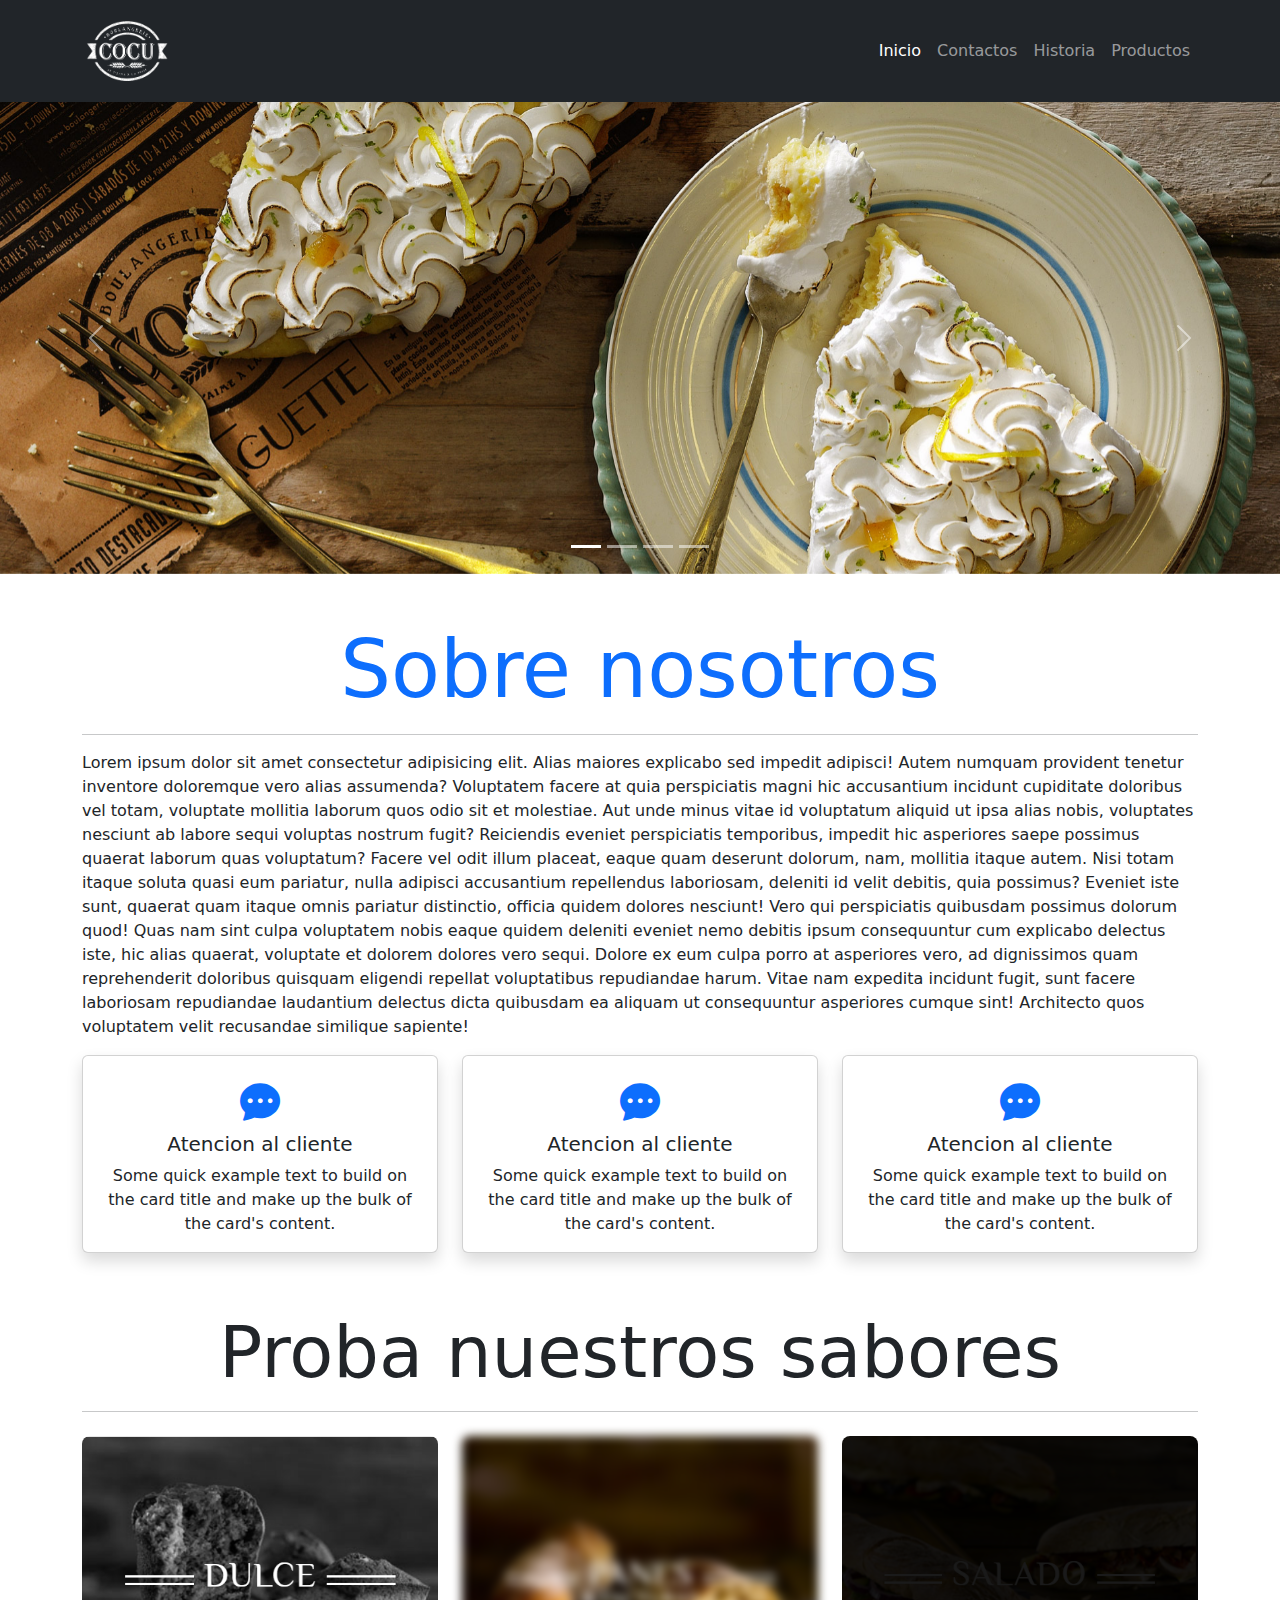
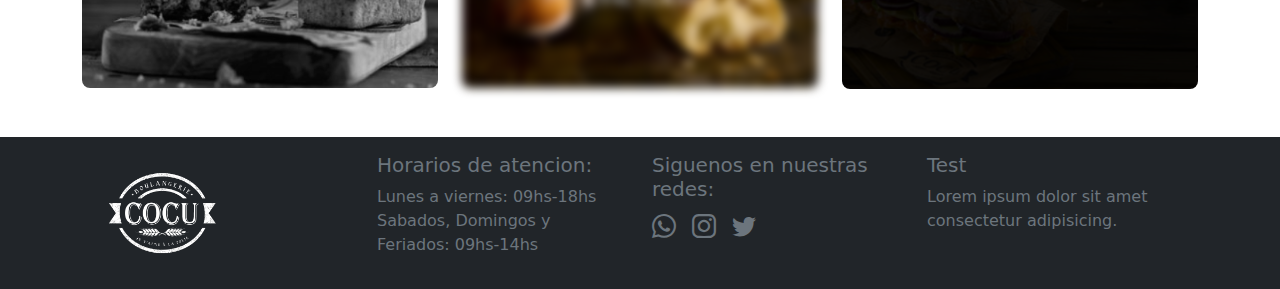
<file: index.html>
<!DOCTYPE html>
<html lang="es">
  <head>
    <meta charset="UTF-8" />
    <meta http-equiv="X-UA-Compatible" content="IE=edge" />
    <meta name="viewport" content="width=device-width, initial-scale=1.0" />
    <meta name="author" content="Tomas Budeguer" />
    <meta name="keywords" content="pan, facturas, tortillas, Cocu" />
    <meta name="description" content="Panaderia Cocu" />
    <link rel="stylesheet" href="css/bootstrap.min.css" />
    <link
      rel="stylesheet"
      href="https://cdn.jsdelivr.net/npm/bootstrap-icons@1.8.3/font/bootstrap-icons.css"
    />
    <link rel="stylesheet" href="css/style.css" />
    <title>Panaderia Cocu</title>
  </head>
  <body>
    <header>
      <nav class="navbar navbar-expand-lg bg-dark navbar-dark">
        <div class="container">
          <a class="navbar-brand" href="index.html">
            <img
              src="img/cocu_logo-450.png"
              alt="logo de la panaderia"
              width="90px"
            />
          </a>
          <button
            class="navbar-toggler"
            type="button"
            data-bs-toggle="collapse"
            data-bs-target="#navbarSupportedContent"
            aria-controls="navbarSupportedContent"
            aria-expanded="false"
            aria-label="Toggle navigation"
          >
            <span class="navbar-toggler-icon"></span>
          </button>
          <div class="collapse navbar-collapse" id="navbarSupportedContent">
            <ul class="navbar-nav ms-auto mb-2 mb-lg-0">
              <li class="nav-item">
                <a class="nav-link active" aria-current="page" href="index.html"
                  >Inicio</a
                >
              </li>
              <li class="nav-item">
                <a class="nav-link" href="pages/contactos.html">Contactos</a>
              </li>
              <li class="nav-item">
                <a class="nav-link" href="pages/historia.html">Historia</a>
              </li>
              <li class="nav-item">
                <a class="nav-link" href="pages/productos.html">Productos</a>
              </li>
            </ul>
          </div>
        </div>
      </nav>
    </header>

    <main>
      <section>
        <div
          id="sliderPanaderiaCocu"
          class="carousel slide"
          data-bs-ride="true"
        >
          <div class="carousel-indicators">
            <button
              type="button"
              data-bs-target="#sliderPanaderiaCocu"
              data-bs-slide-to="0"
              class="active"
              aria-current="true"
              aria-label="Slide 1"
            ></button>
            <button
              type="button"
              data-bs-target="#sliderPanaderiaCocu"
              data-bs-slide-to="1"
              aria-label="Slide 2"
            ></button>
            <button
              type="button"
              data-bs-target="#sliderPanaderiaCocu"
              data-bs-slide-to="2"
              aria-label="Slide 3"
            ></button>
            <button
              type="button"
              data-bs-target="#sliderPanaderiaCocu"
              data-bs-slide-to="3"
              aria-label="Slide 4"
            ></button>
          </div>
          <div class="carousel-inner">
            <div class="carousel-item active">
              <img
                src="img/slider_201603_lemonpie.jpg"
                class="d-block w-100 bannerPanaderia"
                alt="lemon pie"
              />
            </div>
            <div class="carousel-item">
              <img
                src="img/slider_201603_painchoco.jpg"
                class="d-block w-100 bannerPanaderia"
                alt="Medialunas"
              />
            </div>
            <div class="carousel-item">
              <img
                src="img/slider_201603_sandwich.jpg"
                class="d-block w-100 bannerPanaderia"
                alt="sandwich"
              />
            </div>
            <div class="carousel-item">
              <img
                src="img/slider_201603_painchoco.jpg"
                class="d-block w-100 bannerPanaderia"
                alt="Medialunas"
              />
            </div>
          </div>
          <button
            class="carousel-control-prev"
            type="button"
            data-bs-target="#sliderPanaderiaCocu"
            data-bs-slide="prev"
          >
            <span class="carousel-control-prev-icon" aria-hidden="true"></span>
            <span class="visually-hidden">Previous</span>
          </button>
          <button
            class="carousel-control-next"
            type="button"
            data-bs-target="#sliderPanaderiaCocu"
            data-bs-slide="next"
          >
            <span class="carousel-control-next-icon" aria-hidden="true"></span>
            <span class="visually-hidden">Next</span>
          </button>
        </div>
      </section>
      <section class="my-5 container">
        <h1 class="display-1 text-center text-primary">Sobre nosotros</h1>
        <hr />
        <p>
          Lorem ipsum dolor sit amet consectetur adipisicing elit. Alias maiores
          explicabo sed impedit adipisci! Autem numquam provident tenetur
          inventore doloremque vero alias assumenda? Voluptatem facere at quia
          perspiciatis magni hic accusantium incidunt cupiditate doloribus vel
          totam, voluptate mollitia laborum quos odio sit et molestiae. Aut unde
          minus vitae id voluptatum aliquid ut ipsa alias nobis, voluptates
          nesciunt ab labore sequi voluptas nostrum fugit? Reiciendis eveniet
          perspiciatis temporibus, impedit hic asperiores saepe possimus quaerat
          laborum quas voluptatum? Facere vel odit illum placeat, eaque quam
          deserunt dolorum, nam, mollitia itaque autem. Nisi totam itaque soluta
          quasi eum pariatur, nulla adipisci accusantium repellendus laboriosam,
          deleniti id velit debitis, quia possimus? Eveniet iste sunt, quaerat
          quam itaque omnis pariatur distinctio, officia quidem dolores
          nesciunt! Vero qui perspiciatis quibusdam possimus dolorum quod! Quas
          nam sint culpa voluptatem nobis eaque quidem deleniti eveniet nemo
          debitis ipsum consequuntur cum explicabo delectus iste, hic alias
          quaerat, voluptate et dolorem dolores vero sequi. Dolore ex eum culpa
          porro at asperiores vero, ad dignissimos quam reprehenderit doloribus
          quisquam eligendi repellat voluptatibus repudiandae harum. Vitae nam
          expedita incidunt fugit, sunt facere laboriosam repudiandae laudantium
          delectus dicta quibusdam ea aliquam ut consequuntur asperiores cumque
          sint! Architecto quos voluptatem velit recusandae similique sapiente!
        </p>
        <article class="row">
          <aside class="col-sm-12 col-md-4 mb-2">
            <div class="card text-center shadow">
              <div class="card-body">
                <i class="bi bi-chat-dots-fill text-primary fs-1"></i>
                <h5 class="card-title">Atencion al cliente</h5>
                <p class="card-text">
                  Some quick example text to build on the card title and make up
                  the bulk of the card's content.
                </p>
              </div>
            </div>
          </aside>
          <aside class="col-sm-12 col-md-4 mb-2">
            <div class="card text-center shadow">
              <div class="card-body">
                <i class="bi bi-chat-dots-fill text-primary fs-1"></i>
                <h5 class="card-title">Atencion al cliente</h5>
                <p class="card-text">
                  Some quick example text to build on the card title and make up
                  the bulk of the card's content.
                </p>
              </div>
            </div>
          </aside>
          <aside class="col-sm-12 col-md-4 mb-2">
            <div class="card text-center shadow">
              <div class="card-body">
                <i class="bi bi-chat-dots-fill text-primary fs-1"></i>
                <h5 class="card-title">Atencion al cliente</h5>
                <p class="card-text">
                  Some quick example text to build on the card title and make up
                  the bulk of the card's content.
                </p>
              </div>
            </div>
          </aside>
        </article>
      </section>
      <section class="container my-5">
        <h2 class="display-2 text-center">Proba nuestros sabores</h2>
        <hr />
        <article class="row mt-4">
          <aside class="col-sm-12 col-md-6 col-lg-4">
            <img
              src="img/dulce.png"
              alt="Dulces"
              class="w-100 rounded-3 filtroImagen1"
            />
          </aside>
          <aside class="col-sm-12 col-md-6 col-lg-4">
            <img
              src="img/panyfactura.png"
              alt="Pan y facturas"
              class="w-100 rounded-3 filtroImagen2"
            />
          </aside>
          <aside class="col-sm-12 col-md-6 col-lg-4">
            <img
              src="img/salado.png"
              alt="salado"
              class="w-100 rounded-3 filtroImagen3"
            />
          </aside>
        </article>
      </section>
    </main>

    <footer class="bg-dark py-3 mt-5">
      <section class="container">
        <article class="row mx-2 justify-content-between text-secondary">
          <div
            class="col-12 col-md-6 col-lg-3 d-flex align-items-center justify-content-center justify-content-md-start"
          >
            <img
              class=""
              src="img/cocu_logo-450.png"
              width="120px"
              alt="logo de la empresa"
            />
          </div>
          <div class="col-12 col-md-6 col-lg-3">
            <h5 class="text-secondary">Horarios de atencion:</h5>
            <ul class="text-secondary">
              <li>Lunes a viernes: 09hs-18hs</li>
              <li>Sabados, Domingos y Feriados: 09hs-14hs</li>
            </ul>
          </div>
          <div class="col-12 col-md-6 col-lg-3">
            <h5 class="text-secondary">Siguenos en nuestras redes:</h5>
            <div
              class="d-flex justify-content-center justify-content-md-start justify-content-lg-start"
            >
              <a href="#" class="text-secondary"
                ><i class="bi bi-whatsapp fs-4"></i
              ></a>
              <a href="#" class="text-secondary"
                ><i class="bi bi-instagram fs-4 mx-3"></i
              ></a>
              <a href="#" class="text-secondary"
                ><i class="bi bi-twitter fs-4"></i
              ></a>
            </div>
          </div>
          <div class="col-12 col-md-6 col-lg-3">
            <h5>Test</h5>
            <p>Lorem ipsum dolor sit amet consectetur adipisicing.</p>
          </div>
        </article>
      </section>
    </footer>
    <script src="js/bootstrap.min.js"></script>
  </body>
</html>
</file>
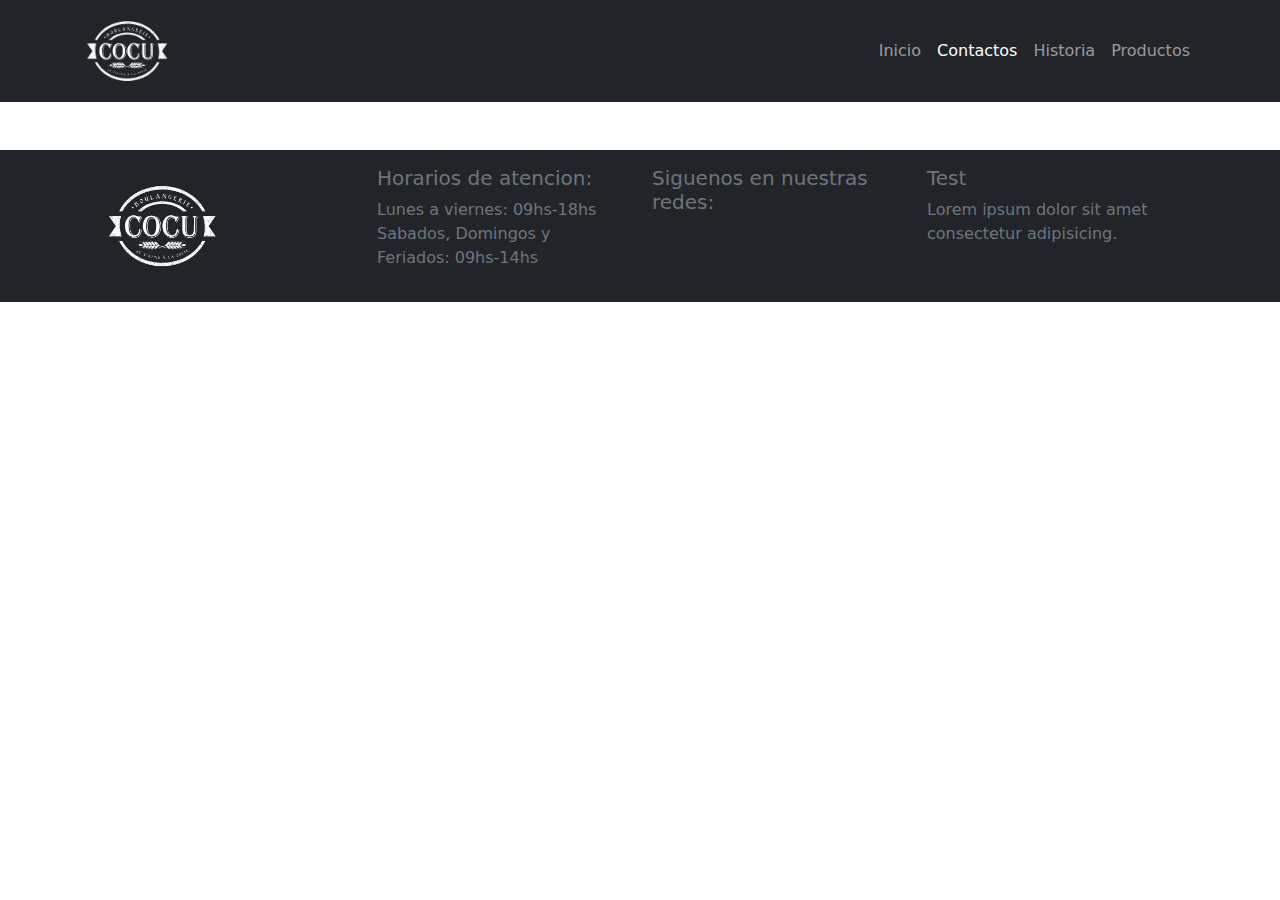
<file: pages/contactos.html>
<!DOCTYPE html>
<html lang="es">
  <head>
    <meta charset="UTF-8" />
    <meta http-equiv="X-UA-Compatible" content="IE=edge" />
    <meta name="viewport" content="width=device-width, initial-scale=1.0" />
    <meta name="author" content="Tomas Budeguer" />
    <meta name="keywords" content="pan, facturas, tortillas, Cocu" />
    <meta name="description" content="Panaderia Cocu" />
    <link rel="stylesheet" href="../css/bootstrap.min.css" />
    <link rel="stylesheet" href="../css/style.css" />
    <title>Panaderia Cocu</title>
  </head>
  <body>
    <header>
      <nav class="navbar navbar-expand-lg bg-dark navbar-dark">
        <div class="container">
          <a class="navbar-brand" href="../index.html">
            <img
              src="../img/cocu_logo-450.png"
              alt="logo de la panaderia"
              width="90px"
            />
          </a>
          <button
            class="navbar-toggler"
            type="button"
            data-bs-toggle="collapse"
            data-bs-target="#navbarSupportedContent"
            aria-controls="navbarSupportedContent"
            aria-expanded="false"
            aria-label="Toggle navigation"
          >
            <span class="navbar-toggler-icon"></span>
          </button>
          <div class="collapse navbar-collapse" id="navbarSupportedContent">
            <ul class="navbar-nav ms-auto mb-2 mb-lg-0">
              <li class="nav-item">
                <a class="nav-link" aria-current="page" href="../index.html"
                  >Inicio</a
                >
              </li>
              <li class="nav-item">
                <a
                  class="nav-link active"
                  aria-current="page"
                  href="contactos.html"
                  >Contactos</a
                >
              </li>
              <li class="nav-item">
                <a class="nav-link" href="historia.html">Historia</a>
              </li>
              <li class="nav-item">
                <a class="nav-link" href="productos.html">Productos</a>
              </li>
            </ul>
          </div>
        </div>
      </nav>
    </header>

    <main></main>

    <footer class="bg-dark py-3 mt-5">
      <section class="container">
        <article class="row mx-2 justify-content-between text-secondary">
          <div
            class="col-12 col-md-6 col-lg-3 d-flex align-items-center justify-content-center justify-content-md-start"
          >
            <img
              class=""
              src="../img/cocu_logo-450.png"
              width="120px"
              alt="logo de la empresa"
            />
          </div>
          <div class="col-12 col-md-6 col-lg-3">
            <h5 class="text-secondary">Horarios de atencion:</h5>
            <ul class="text-secondary">
              <li>Lunes a viernes: 09hs-18hs</li>
              <li>Sabados, Domingos y Feriados: 09hs-14hs</li>
            </ul>
          </div>
          <div class="col-12 col-md-6 col-lg-3">
            <h5 class="text-secondary">Siguenos en nuestras redes:</h5>
            <div
              class="d-flex justify-content-center justify-content-md-start justify-content-lg-start"
            >
              <a href="#" class="text-secondary"
                ><i class="bi bi-whatsapp fs-4"></i
              ></a>
              <a href="#" class="text-secondary"
                ><i class="bi bi-instagram fs-4 mx-3"></i
              ></a>
              <a href="#" class="text-secondary"
                ><i class="bi bi-twitter fs-4"></i
              ></a>
            </div>
          </div>
          <div class="col-12 col-md-6 col-lg-3">
            <h5>Test</h5>
            <p>Lorem ipsum dolor sit amet consectetur adipisicing.</p>
          </div>
        </article>
      </section>
    </footer>
    <script src="../js/bootstrap.min.js"></script>
  </body>
</html>
</file>
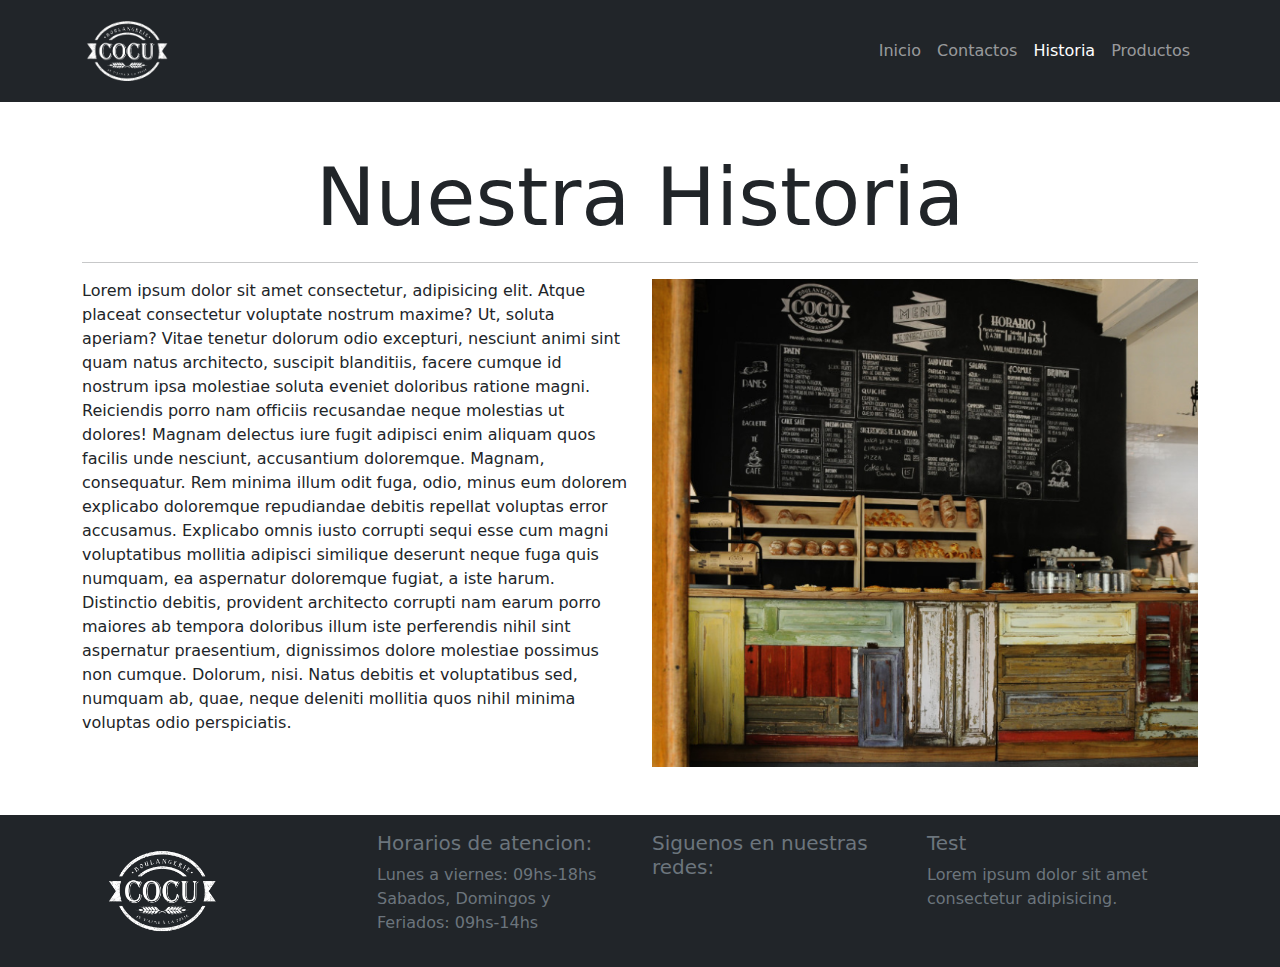
<file: pages/historia.html>
<!DOCTYPE html>
<html lang="es">
  <head>
    <meta charset="UTF-8" />
    <meta http-equiv="X-UA-Compatible" content="IE=edge" />
    <meta name="viewport" content="width=device-width, initial-scale=1.0" />
    <meta name="author" content="Tomas Budeguer" />
    <meta name="keywords" content="pan, facturas, tortillas, Cocu" />
    <meta name="description" content="Panaderia Cocu" />
    <link rel="stylesheet" href="../css/bootstrap.min.css" />
    <link rel="stylesheet" href="../css/style.css" />
    <title>Panaderia Cocu</title>
  </head>
  <body>
    <header>
      <nav class="navbar navbar-expand-lg bg-dark navbar-dark">
        <div class="container">
          <a class="navbar-brand" href="../index.html">
            <img
              src="../img/cocu_logo-450.png"
              alt="logo de la panaderia"
              width="90px"
            />
          </a>
          <button
            class="navbar-toggler"
            type="button"
            data-bs-toggle="collapse"
            data-bs-target="#navbarSupportedContent"
            aria-controls="navbarSupportedContent"
            aria-expanded="false"
            aria-label="Toggle navigation"
          >
            <span class="navbar-toggler-icon"></span>
          </button>
          <div class="collapse navbar-collapse" id="navbarSupportedContent">
            <ul class="navbar-nav ms-auto mb-2 mb-lg-0">
              <li class="nav-item">
                <a class="nav-link" href="../index.html">Inicio</a>
              </li>
              <li class="nav-item">
                <a class="nav-link" href="contactos.html">Contactos</a>
              </li>
              <li class="nav-item">
                <a
                  class="nav-link active"
                  aria-current="page"
                  href="historia.html"
                  >Historia</a
                >
              </li>
              <li class="nav-item">
                <a class="nav-link" href="productos.html">Productos</a>
              </li>
            </ul>
          </div>
        </div>
      </nav>
    </header>

    <main class="container my-5">
      <section>
        <h1 class="display-1 text-center">Nuestra Historia</h1>
        <hr />
        <article class="row">
          <aside class="col-sm-12 col-md-6">
            <p>
              Lorem ipsum dolor sit amet consectetur, adipisicing elit. Atque
              placeat consectetur voluptate nostrum maxime? Ut, soluta aperiam?
              Vitae tenetur dolorum odio excepturi, nesciunt animi sint quam
              natus architecto, suscipit blanditiis, facere cumque id nostrum
              ipsa molestiae soluta eveniet doloribus ratione magni. Reiciendis
              porro nam officiis recusandae neque molestias ut dolores! Magnam
              delectus iure fugit adipisci enim aliquam quos facilis unde
              nesciunt, accusantium doloremque. Magnam, consequatur. Rem minima
              illum odit fuga, odio, minus eum dolorem explicabo doloremque
              repudiandae debitis repellat voluptas error accusamus. Explicabo
              omnis iusto corrupti sequi esse cum magni voluptatibus mollitia
              adipisci similique deserunt neque fuga quis numquam, ea aspernatur
              doloremque fugiat, a iste harum. Distinctio debitis, provident
              architecto corrupti nam earum porro maiores ab tempora doloribus
              illum iste perferendis nihil sint aspernatur praesentium,
              dignissimos dolore molestiae possimus non cumque. Dolorum, nisi.
              Natus debitis et voluptatibus sed, numquam ab, quae, neque
              deleniti mollitia quos nihil minima voluptas odio perspiciatis.
            </p>
          </aside>
          <aside class="col-sm-12 col-md-6">
            <img src="../img/historia.png" alt="panaderia cocu" class="w-100">
          </aside>
        </article>
      </section>
    </main>

    <footer class="bg-dark py-3 mt-5">
      <section class="container">
        <article class="row mx-2 justify-content-between text-secondary">
          <div
            class="col-12 col-md-6 col-lg-3 d-flex align-items-center justify-content-center justify-content-md-start"
          >
            <img
              class=""
              src="../img/cocu_logo-450.png"
              width="120px"
              alt="logo de la empresa"
            />
          </div>
          <div class="col-12 col-md-6 col-lg-3">
            <h5 class="text-secondary">Horarios de atencion:</h5>
            <ul class="text-secondary">
              <li>Lunes a viernes: 09hs-18hs</li>
              <li>Sabados, Domingos y Feriados: 09hs-14hs</li>
            </ul>
          </div>
          <div class="col-12 col-md-6 col-lg-3">
            <h5 class="text-secondary">Siguenos en nuestras redes:</h5>
            <div
              class="d-flex justify-content-center justify-content-md-start justify-content-lg-start"
            >
              <a href="#" class="text-secondary"
                ><i class="bi bi-whatsapp fs-4"></i
              ></a>
              <a href="#" class="text-secondary"
                ><i class="bi bi-instagram fs-4 mx-3"></i
              ></a>
              <a href="#" class="text-secondary"
                ><i class="bi bi-twitter fs-4"></i
              ></a>
            </div>
          </div>
          <div class="col-12 col-md-6 col-lg-3">
            <h5>Test</h5>
            <p>Lorem ipsum dolor sit amet consectetur adipisicing.</p>
          </div>
        </article>
      </section>
    </footer>
    <script src="../js/bootstrap.min.js"></script>
  </body>
</html>
</file>
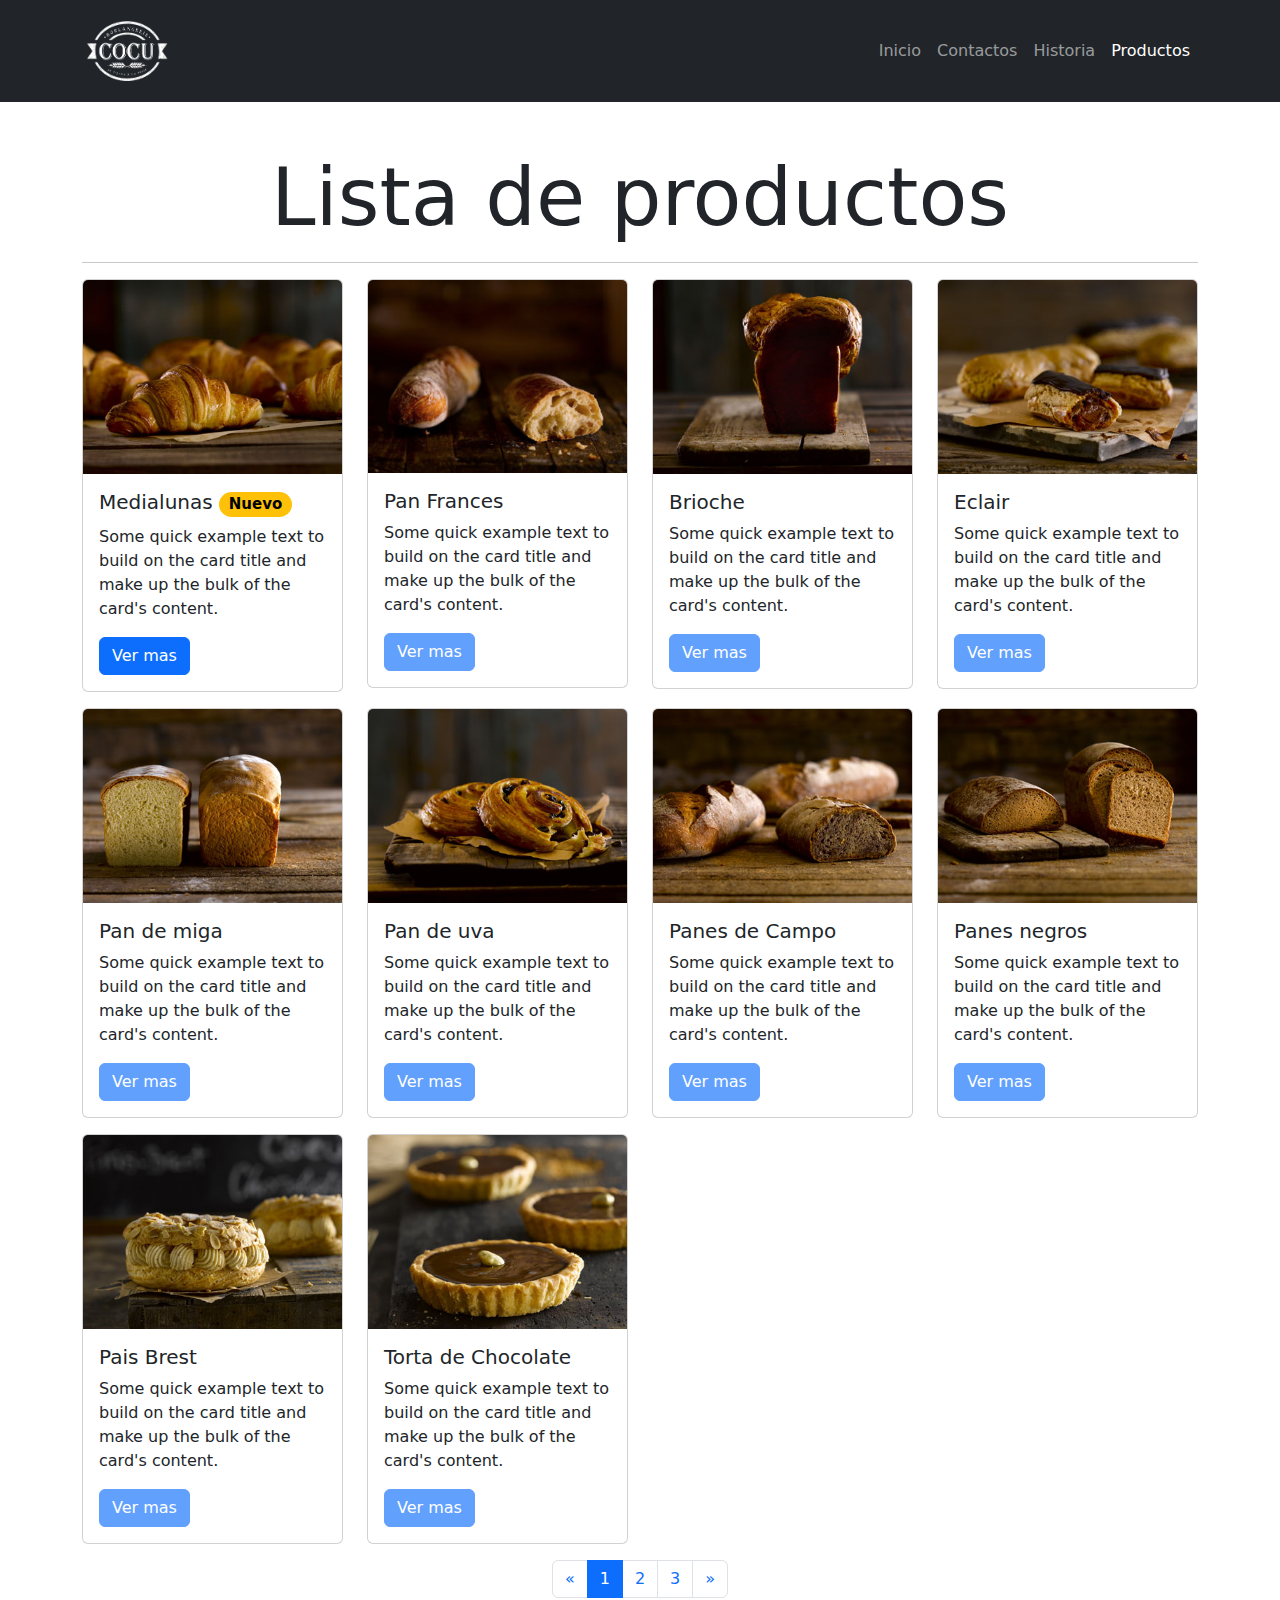
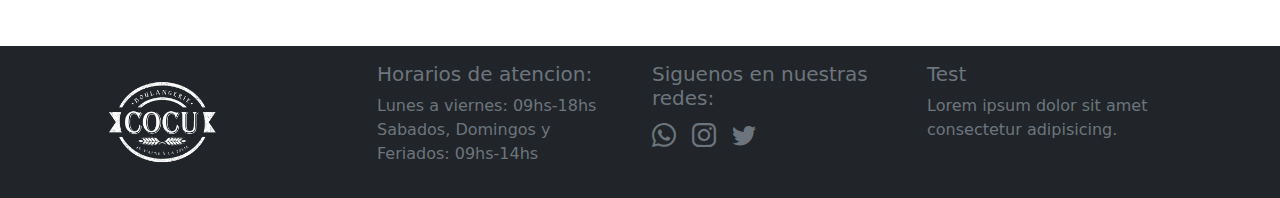
<file: pages/productos.html>
<!DOCTYPE html>
<html lang="es">
  <head>
    <meta charset="UTF-8" />
    <meta http-equiv="X-UA-Compatible" content="IE=edge" />
    <meta name="viewport" content="width=device-width, initial-scale=1.0" />
    <meta name="author" content="Tomas Budeguer" />
    <meta name="keywords" content="pan, facturas, tortillas, Cocu" />
    <meta name="description" content="Panaderia Cocu" />
    <link rel="stylesheet" href="../css/bootstrap.min.css" />
    <link
      rel="stylesheet"
      href="https://cdn.jsdelivr.net/npm/bootstrap-icons@1.8.3/font/bootstrap-icons.css"
    />
    <link rel="stylesheet" href="../css/style.css" />
    <title>Panaderia Cocu</title>
  </head>
  <body>
    <header>
      <nav class="navbar navbar-expand-lg bg-dark navbar-dark">
        <div class="container">
          <a class="navbar-brand" href="../index.html">
            <img
              src="../img/cocu_logo-450.png"
              alt="logo de la panaderia"
              width="90px"
            />
          </a>
          <button
            class="navbar-toggler"
            type="button"
            data-bs-toggle="collapse"
            data-bs-target="#navbarSupportedContent"
            aria-controls="navbarSupportedContent"
            aria-expanded="false"
            aria-label="Toggle navigation"
          >
            <span class="navbar-toggler-icon"></span>
          </button>
          <div class="collapse navbar-collapse" id="navbarSupportedContent">
            <ul class="navbar-nav ms-auto mb-2 mb-lg-0">
              <li class="nav-item">
                <a class="nav-link" href="../index.html">Inicio</a>
              </li>
              <li class="nav-item">
                <a class="nav-link" href="contactos.html">Contactos</a>
              </li>
              <li class="nav-item">
                <a class="nav-link" href="historia.html">Historia</a>
              </li>
              <li class="nav-item">
                <a
                  class="nav-link active"
                  aria-current="page"
                  href="productos.html"
                  >Productos</a
                >
              </li>
            </ul>
          </div>
        </div>
      </nav>
    </header>

    <main class="container my-5">
      <section>
        <h1 class="display-1 text-center">Lista de productos</h1>
        <hr />
        <article class="row">
          <aside class="col-sm-12 col-md-4 col-lg-3 mb-3">
            <div class="card">
              <img
                src="../img/productos/Croissant_00018_portfolio1.jpg"
                class="card-img-top"
                alt="croissant"
              />
              <div class="card-body">
                <h5 class="card-title">Medialunas <span class="badge rounded-pill text-bg-warning"> Nuevo</span></h5>
                <p class="card-text">
                  Some quick example text to build on the card title and make up
                  the bulk of the card's content.
                </p>
                <button class="btn btn-primary" type="button" data-bs-toggle="modal" data-bs-target="#modalProducto">Ver mas</button>
              </div>
            </div>
          </aside>
          <aside class="col-sm-12 col-md-4 col-lg-3 mb-3">
            <div class="card">
              <img
                src="../img/productos/pan.jpg"
                class="card-img-top"
                alt="pan frances"
              />
              <div class="card-body">
                <h5 class="card-title">Pan Frances</h5>
                <p class="card-text">
                  Some quick example text to build on the card title and make up
                  the bulk of the card's content.
                </p>
                <button class="btn btn-primary disabled" type="button">
                  Ver mas
                </button>
              </div>
            </div>
          </aside>
          <aside class="col-sm-12 col-md-4 col-lg-3 mb-3">
            <div class="card">
              <img
                src="../img/productos/Brioche-larga-oscura_00059_portfolio1.jpg"
                class="card-img-top"
                alt="Brioche"
              />
              <div class="card-body">
                <h5 class="card-title">Brioche</h5>
                <p class="card-text">
                  Some quick example text to build on the card title and make up
                  the bulk of the card's content.
                </p>
                <button class="btn btn-primary disabled" type="button">
                  Ver mas
                </button>
              </div>
            </div>
          </aside>
          <aside class="col-sm-12 col-md-4 col-lg-3 mb-3">
            <div class="card">
              <img
                src="../img/productos/Eclair_00118_portfolio1.jpg"
                class="card-img-top"
                alt="Eclair"
              />
              <div class="card-body">
                <h5 class="card-title">Eclair</h5>
                <p class="card-text">
                  Some quick example text to build on the card title and make up
                  the bulk of the card's content.
                </p>
                <button class="btn btn-primary disabled" type="button">
                  Ver mas
                </button>
              </div>
            </div>
          </aside>
          <aside class="col-sm-12 col-md-4 col-lg-3 mb-3">
            <div class="card">
              <img
                src="../img/productos/Pan-de-miga_00195_portfolio1.jpg"
                class="card-img-top"
                alt="pan de miga"
              />
              <div class="card-body">
                <h5 class="card-title">Pan de miga</h5>
                <p class="card-text">
                  Some quick example text to build on the card title and make up
                  the bulk of the card's content.
                </p>
                <button class="btn btn-primary disabled" type="button">
                  Ver mas
                </button>
              </div>
            </div>
          </aside>
          <aside class="col-sm-12 col-md-4 col-lg-3 mb-3">
            <div class="card">
              <img
                src="../img/productos/Pan-de-uva-corte_00058_portfolio1.jpg"
                class="card-img-top"
                alt="pan de uva"
              />
              <div class="card-body">
                <h5 class="card-title">Pan de uva</h5>
                <p class="card-text">
                  Some quick example text to build on the card title and make up
                  the bulk of the card's content.
                </p>
                <button class="btn btn-primary disabled" type="button">
                  Ver mas
                </button>
              </div>
            </div>
          </aside>
          <aside class="col-sm-12 col-md-4 col-lg-3 mb-3">
            <div class="card">
              <img
                src="../img/productos/Panes-de-campo-corte_00162_portfolio1.jpg"
                class="card-img-top"
                alt="panes de campo"
              />
              <div class="card-body">
                <h5 class="card-title">Panes de Campo</h5>
                <p class="card-text">
                  Some quick example text to build on the card title and make up
                  the bulk of the card's content.
                </p>
                <button class="btn btn-primary disabled" type="button">
                  Ver mas
                </button>
              </div>
            </div>
          </aside>
          <aside class="col-sm-12 col-md-4 col-lg-3 mb-3">
            <div class="card">
              <img
                src="../img/productos/Panes-negros-corte_00170_portfolio1.jpg"
                class="card-img-top"
                alt="panes negros"
              />
              <div class="card-body">
                <h5 class="card-title">Panes negros</h5>
                <p class="card-text">
                  Some quick example text to build on the card title and make up
                  the bulk of the card's content.
                </p>
                <button class="btn btn-primary disabled" type="button">
                  Ver mas
                </button>
              </div>
            </div>
          </aside>
          <aside class="col-sm-12 col-md-4 col-lg-3 mb-3">
            <div class="card">
              <img
                src="../img/productos/Paris-Brest_00140_portfolio.jpg"
                class="card-img-top"
                alt="paeis brest"
              />
              <div class="card-body">
                <h5 class="card-title">Pais Brest</h5>
                <p class="card-text">
                  Some quick example text to build on the card title and make up
                  the bulk of the card's content.
                </p>
                <button class="btn btn-primary disabled" type="button">
                  Ver mas
                </button>
              </div>
            </div>
          </aside>
          <aside class="col-sm-12 col-md-4 col-lg-3 mb-3">
            <div class="card">
              <img
                src="../img/productos/Torta-de-chocolate_00098_portfolio.jpg"
                class="card-img-top"
                alt="torta de chocolate"
              />
              <div class="card-body">
                <h5 class="card-title">Torta de Chocolate</h5>
                <p class="card-text">
                  Some quick example text to build on the card title and make up
                  the bulk of the card's content.
                </p>
                <button class="btn btn-primary disabled" type="button">
                  Ver mas
                </button>
              </div>
            </div>
          </aside>
        </article>
        <nav aria-label="Page navigation products">
          <ul class="pagination justify-content-center">
            <li class="page-item">
              <a class="page-link" href="#" aria-label="Previous">
                <span aria-hidden="true">&laquo;</span>
              </a>
            </li>
            <li class="page-item active"><a class="page-link" href="#">1</a></li>
            <li class="page-item"><a class="page-link" href="#">2</a></li>
            <li class="page-item"><a class="page-link" href="#">3</a></li>
            <li class="page-item">
              <a class="page-link" href="#" aria-label="Next">
                <span aria-hidden="true">&raquo;</span>
              </a>
            </li>
          </ul>
        </nav>
      </section>
      <!-- ventana modal medialuna -->
      <div class="modal fade" id="modalProducto" tabindex="-1" aria-labelledby="modalProductoLabel" aria-hidden="true">
        <div class="modal-dialog">
          <div class="modal-content">
            <div class="modal-header">
              <h5 class="modal-title" id="modalProductoLabel">Medialunas</h5>
              <button type="button" class="btn-close" data-bs-dismiss="modal" aria-label="Close"></button>
            </div>
            <div class="modal-body">
              <img src="../img/productos/Croissant_00018_portfolio1.jpg" alt="medialunas" class="w-100">
              <p class="mt-3">Lorem ipsum dolor sit amet consectetur, adipisicing elit. Quo, voluptatibus? Blanditiis facere aliquam optio aut repellendus reiciendis laudantium cum magni, eum expedita voluptate voluptas? Laborum atque voluptatum facilis provident blanditiis magni odit, tempore debitis doloribus, assumenda ullam ipsum sunt dolorum labore reiciendis rem nobis laboriosam qui impedit odio! Sapiente, animi!</p>
              <p>Precio: <b>$60</b></p>
              <p>Precio: <span class="fw-bold">$60</span></p>
              <p>Precio: <strong>$60</strong></p>
              <button class="btn btn-secondary" type="button" data-bs-dismiss="modal">Salir</button>
            </div>
          </div>
        </div>
      </div>
    </main>

    <footer class="bg-dark py-3 mt-5">
      <section class="container">
        <article class="row mx-2 justify-content-between text-secondary">
          <div
            class="col-12 col-md-6 col-lg-3 d-flex align-items-center justify-content-center justify-content-md-start"
          >
            <img
              class=""
              src="../img/cocu_logo-450.png"
              width="120px"
              alt="logo de la empresa"
            />
          </div>
          <div class="col-12 col-md-6 col-lg-3">
            <h5 class="text-secondary">Horarios de atencion:</h5>
            <ul class="text-secondary">
              <li>Lunes a viernes: 09hs-18hs</li>
              <li>Sabados, Domingos y Feriados: 09hs-14hs</li>
            </ul>
          </div>
          <div class="col-12 col-md-6 col-lg-3">
            <h5 class="text-secondary">Siguenos en nuestras redes:</h5>
            <div
              class="d-flex justify-content-center justify-content-md-start justify-content-lg-start"
            >
              <a href="#" class="text-secondary"
                ><i class="bi bi-whatsapp fs-4"></i
              ></a>
              <a href="#" class="text-secondary"
                ><i class="bi bi-instagram fs-4 mx-3"></i
              ></a>
              <a href="#" class="text-secondary"
                ><i class="bi bi-twitter fs-4"></i
              ></a>
            </div>
          </div>
          <div class="col-12 col-md-6 col-lg-3">
            <h5>Test</h5>
            <p>Lorem ipsum dolor sit amet consectetur adipisicing.</p>
          </div>
        </article>
      </section>
    </footer>
    <script src="../js/bootstrap.min.js"></script>
  </body>
</html>
</file>
<file: css/style.css>
ul{
    list-style: none;
    padding: 0;
}

@media all and (max-width: 767px){
    .bannerPanaderia{
        height: 250px;
        object-fit: cover;
    }
}
.filtroImagen1{
    filter: grayscale(1);
}

.filtroImagen1:hover{
    filter: grayscale(0);
}

.filtroImagen2{
    filter: blur(5px);
}

.filtroImagen2:hover{
    filter: blur(0px);
}

.filtroImagen3{
    filter: brightness(0.1);
}

.filtroImagen3:hover{
    filter: brightness(1);
}
</file>
